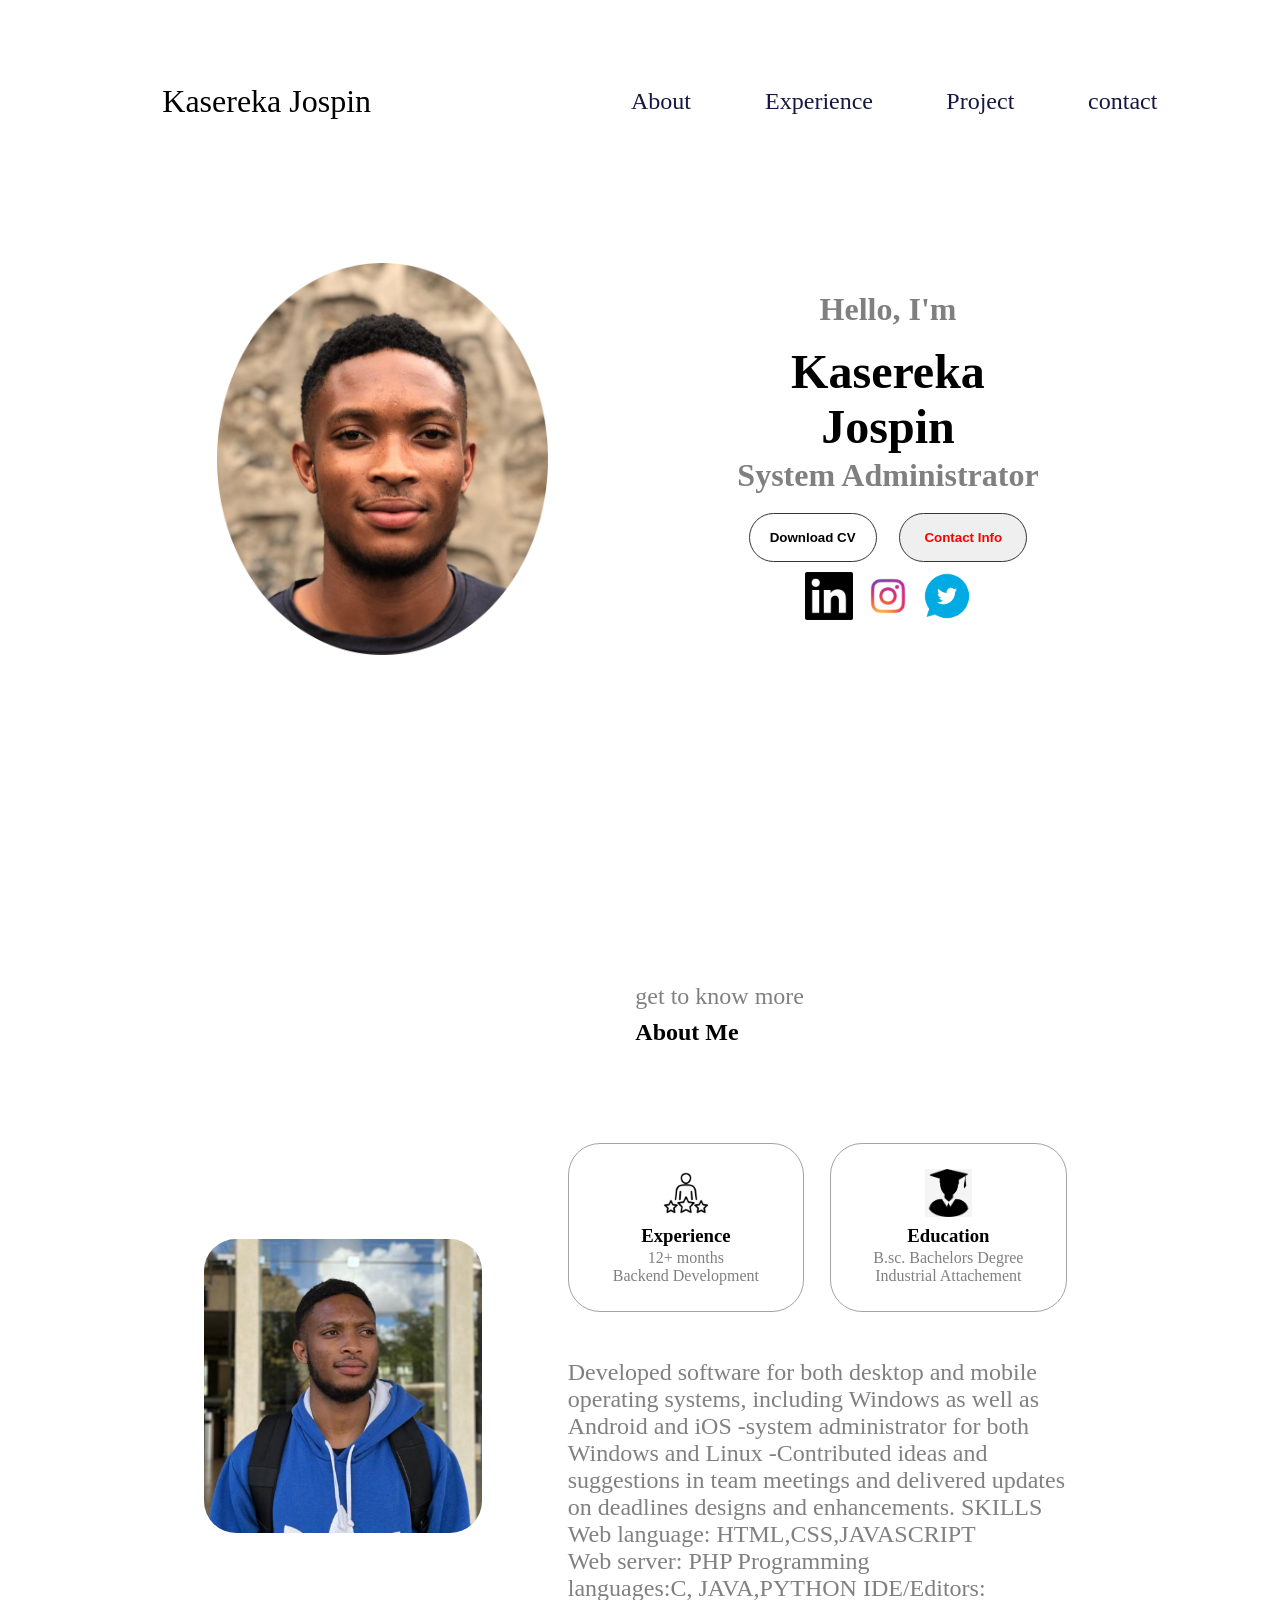
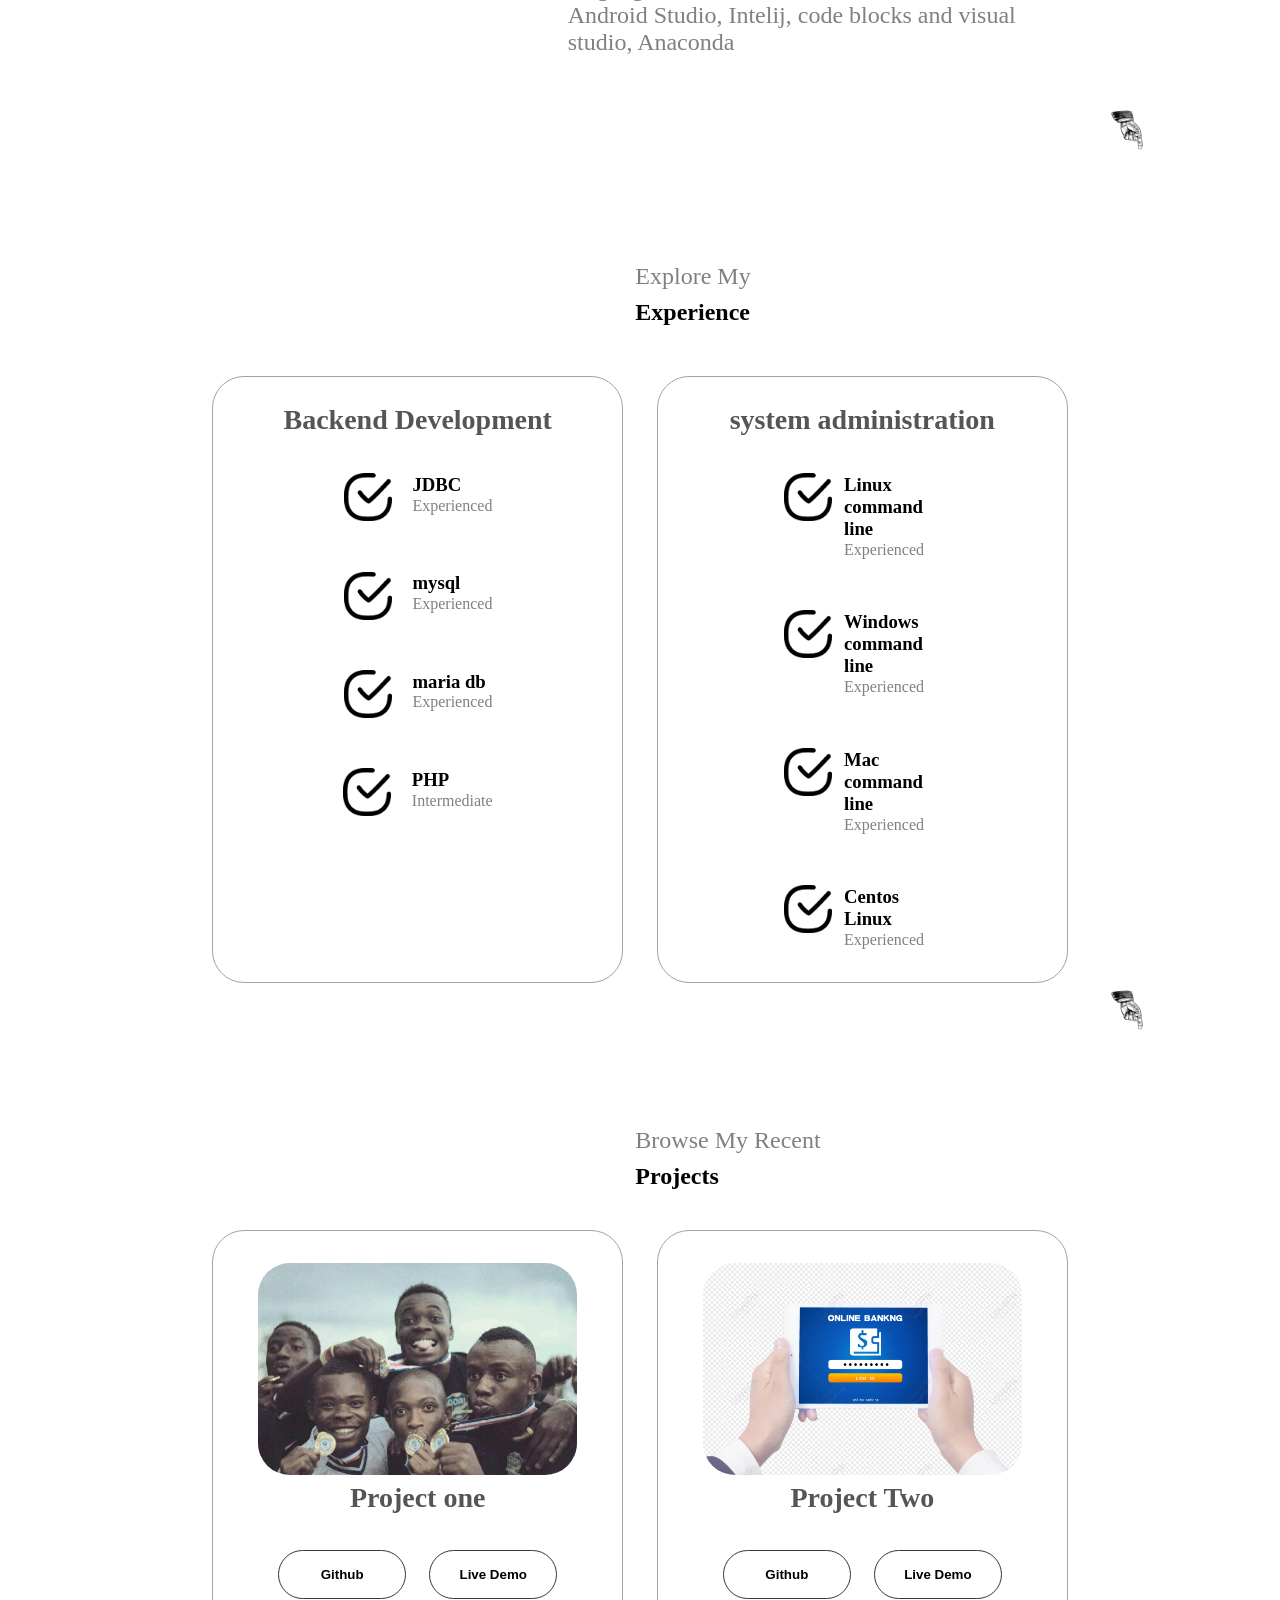
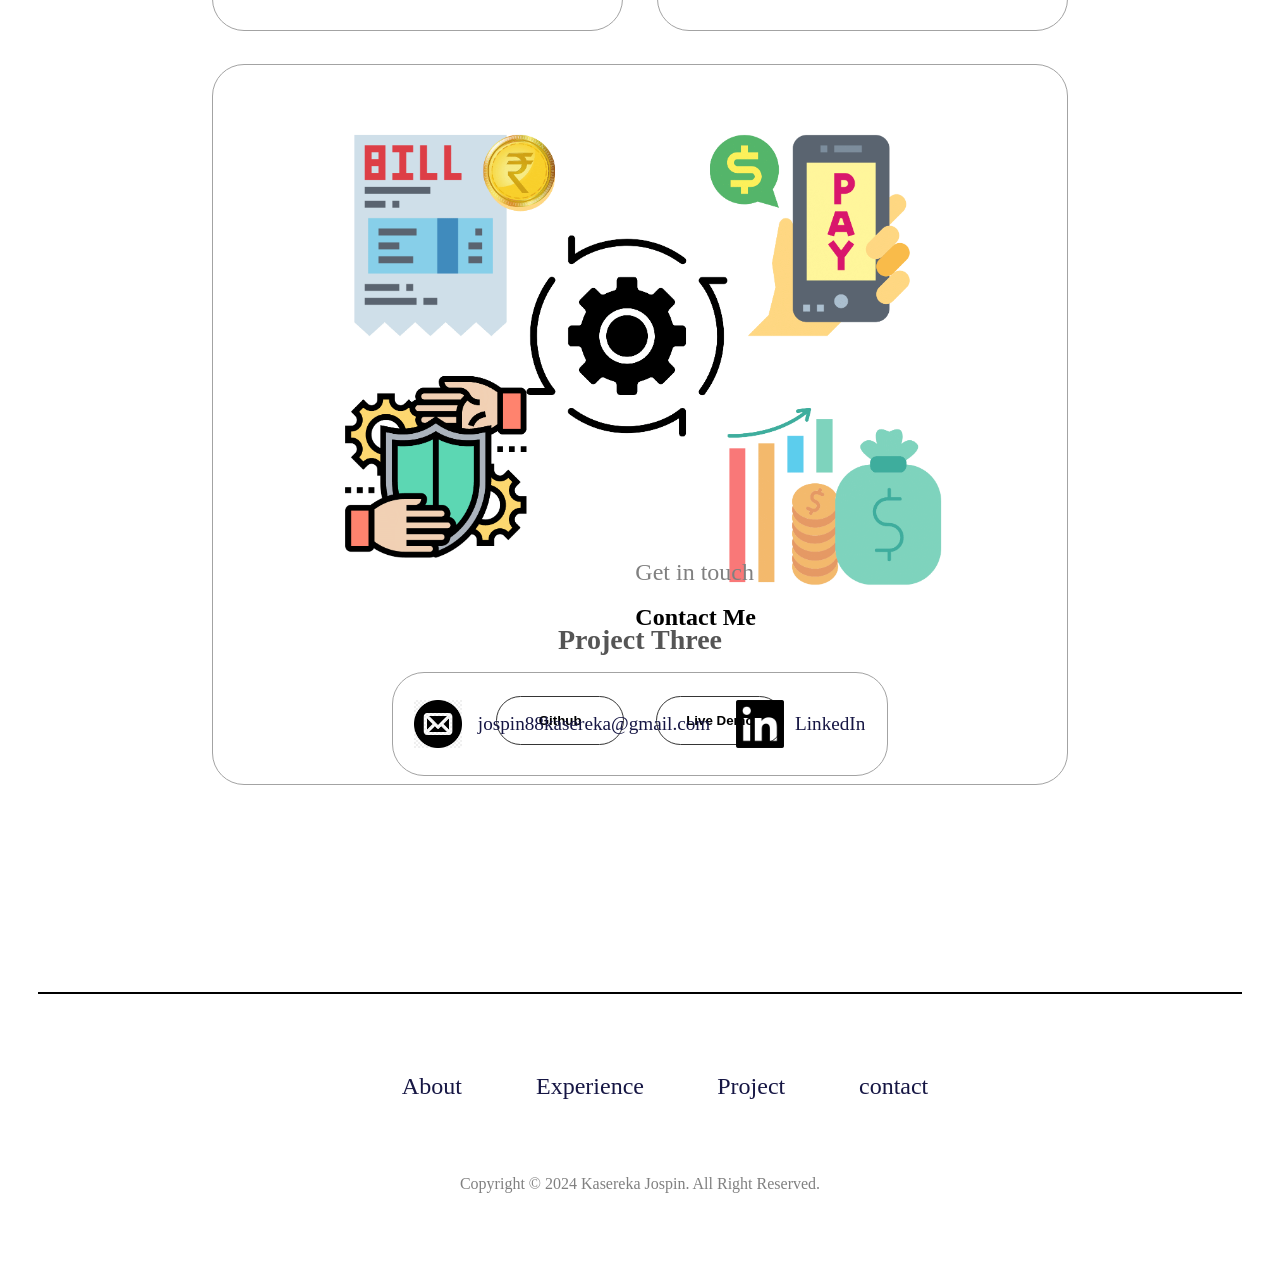
<file: index.html>
<!DOCTYPE html>
<html lang="en">
    <head>
        <meta charset="UTF-8">
        <meta name="viewport" content="width=device ,initial-scale=1.0">
        <title>My Portfolio</title>
        <link rel="stylesheet" href="style.css">
        <link rel="stylesheet" href="media.css">
    </head>
    <body>
        <nav id="desktop-nav">
            <div class="logo">Kasereka Jospin</div>
            <div>
                <ul class="nav-links">
                    <li><a href="#about">About </a></li>
                    <li><a href="#Experience">Experience</a></li>
                    <li><a href="#Project">Project</a></li>
                    <li><a href="#Contact">contact</a></li>
                </ul>
            </div>
        </nav>
        <nav id="desktop2-nav">
            <div class="logo">Kasereka Jospin</div>
            <div class="desktop2-menu">
                <div class="desktop2-icon" onclick="toggleMenu()">
                    <span></span>
                    <span></span>
                    <span></span>
                </div>
                <div class="menu-links">
                    <li><a href="#" onclick="toggleMenu()">About</a></li>
                    <li><a href="#" onclick="toggleMenu()">Experience</a>
                    </li>
                    <li><a href="#" onclick="toggleMenu()">Project</a></li>
                    <li><a href="#" onclick="toggleMenu()">Contact</a></li>
                </div>
            </div>
        </nav>
    <section id="profile">
        <div class="section__pic-container1">
            <img src="./assets/prof17.png" alt="Jospin profile picture"/>
        </div>

        <div class="section__text">
            <p class="section__text__p1">Hello, I'm</p>
            <h2 class="title">Kasereka Jospin</h2>
            <p class="section__text__p2">System Administrator</p>
            <div class="btn-container">
                <button class="btn btn-color-2" onclick="window.open('./assets/CV_JOSPIN.pdf')">Download CV</button>
           
                <button class="btn btn-color-1" onclick="location.href='./#contact'">Contact Info</button>
            </div>

            <div id="social-container">
                <img src="./assets/linkedin.png" alt="My linkedin profile" class="icon" onclick="location.href='https://linkedin.com/'">
                <img src="./assets/instagram.png" alt="My Instagram profile" class="icon" onclick="location.href='https://instagram.com/'">
                <img src="./assets/twitter.png" alt="My twitter profile" class="icon" onclick="location.href='https://twitter.com/KaserekaJospin'">
            </div>

        </div>

    </section>
    <section id="about">
        <p class="section__text__p12">get to know more</p>
        <p class="About Pino"></p>
            <h1 class="title1">About Me</h1>
                <div class="section-container">
                    <div class="section__pic-container">
                        <img src="./assets/pro.jpeg_Image.png" alt="profile-pict" class="about-pic">
                    </div>
                    <div class="about-details-container">
                        <div class="about-containers">
                            <div class="details-container">
                                <img src="./assets/expe.png" alt="Experience icon" class="icon">
                                <h3> Experience</h3>
                                <p>12+ months <br/> Backend Development</p>
                            </div>
                            <div class="details-container">
                                <img src="./assets/educ.png" alt="Education" class="icon">
                                <h3>Education</h3>
                                <p>B.sc. Bachelors Degree<br/> Industrial Attachement</p>
                            </div>
                        </div>
                        <div class="text-container">
                            <p>Developed software for both desktop and mobile operating systems, including Windows as
                                well as Android and iOS
                                -system administrator for both Windows and Linux
                                -Contributed ideas and suggestions in team meetings and delivered updates on deadlines
                                designs and enhancements.
                                SKILLS
                                Web language: HTML,CSS,JAVASCRIPT <br>
                                Web server: PHP Programming <br>  languages:C,
                                JAVA,PYTHON
                                IDE/Editors: Android Studio, Intelij, code blocks and visual studio, Anaconda
                            </p>
                        </div>
                    </div>
                </div>
                <img src="./assets/arrow.png" alt="Arrow icon" class="icon arrow" onclick="location.href='./#Experience'"/>
    </section>
    <section id="Experience">
        <p class="section__text__p12">Explore My</p>
        <h1 class="title1">Experience</h1>
        <div class="Experience-details-container">
            <div class="about-containers">
                <div class="details-container">
                    <h2 class="experience-sub-title">Backend Development</h2>
                    <div class="article-container">
                      <article>
                        <img src="./assets/checkm.png" alt="Experience icon" class="icon"/>
                        <div>
                            <h3>JDBC</h3>
                            <p>Experienced</p>
                        </div>
                      </article>  
                      <article>
                        <img src="./assets/checkm.png" alt="Experience icon" class="icon"/>
                        <div>
                            <h3>mysql</h3>
                            <p>Experienced</p>
                        </div>
                      </article>  
                      <article>
                        <img src="./assets/checkm.png" alt="Experience icon" class="icon"/>
                        <div>
                            <h3>maria db</h3>
                            <p>Experienced</p>
                        </div>
                      </article>  
                      <article>
                        <img src="./assets/checkm.png" alt="Experience icon" class="icon"/>
                        <div>
                            <h3>PHP</h3>
                            <p>Intermediate</p>
                        </div>
                        </article>
                    </div>
                </div>
                <div class="details-container">
                    <h2 class="experience-sub-title">system administration</h2>
                    <div class="article-container">
                      <article>
                        <img src="./assets/checkm.png" alt="Experience icon" class="icon"/>
                        <div>
                            <h3>Linux command line</h3>
                            <p>Experienced</p>
                        </div>
                      </article>  
                      <article>
                        <img src="./assets/checkm.png" alt="Experience icon" class="icon"/>
                        <div>
                            <h3>Windows command line</h3>
                            <p>Experienced</p>
                        </div>
                      </article>  
                      <article>
                        <img src="./assets/checkm.png" alt="Experience icon" class="icon"/>
                        <div>
                            <h3>Mac command line</h3>
                            <p>Experienced</p>
                        </div>
                      </article>  
                      <article>
                        <img src="./assets/checkm.png" alt="Experience icon" class="icon"/>
                        <div>
                            <h3>Centos Linux</h3>
                            <p>Experienced</p>
                        </article>
                        </div>
                    </div>
                </div>
            </div>
        </div> 
        <img src="./assets/arrow.png" alt="Arrow icon" class="icon arrow" onclick="location.href='./#Project'"/>
    </section>
    <section class="Project">
        <p class="section__text__p12">Browse My Recent</p>
        <h1 class="title1">Projects</h1>
        <div class="Experience-details-container1">
                <div class="about-containers">
            <div class="details-container color container">
                <div class="article-container">
                    <img src="./assets/champ.JPG" alt="project 1" class="project-img">
                </div>
                <h2 class="experience-sub-title project title">Project one</h2>
                    <div class="btn-container">
                <button class="btn btn-color-2 project-btn" onclick="location.href='https://github.com/Jospin8/'">Github</button>
                <button class="btn btn-color-2 project-btn" onclick="location.href='#'">Live Demo</button>
                </div>
            </div>
            <div class="details-container color container">
                <div class="article-container">
                    <img src="./assets/banksys.png" alt="project 1" class="project-img">
                </div>
                <h2 class="experience-sub-title project title">Project Two</h2>
                    <div class="btn-container">
                <button class="btn btn-color-2 project-btn" onclick="location.href='https://github.com/Jospin8/jospin/tree/main'">Github</button>
                <button class="btn btn-color-2 project-btn" onclick="location.href='#'">Live Demo</button>
                </div>
            </div>
            <div class="details-container color container">
                <div class="article-container">
                    <img src="./assets/billP.png" alt="project 1" class="project-img">
                </div>
                <h2 class="experience-sub-title project title">Project Three</h2>
                    <div class="btn-container">
                <button class="btn btn-color-2 project-btn" onclick="location.href='https://github.com/Jospin8/'">Github</button>
                <button class="btn btn-color-2 project-btn" onclick="location.href='#'">Live Demo</button>
                </div>
            </div>
                </div>
        </div>
        <img src="./assets/arrow.png" alt="Arrow icon" class="icon arrow" onclick="location.href='./#Project'"/>
    </section>
    <section id="Contact">
        <p class="section__text__p12">Get in touch</p>
        <h1 class="title1">Contact Me</h1>
        <div class="contact-info-upper-container">
            <div class="contact-info-container">
                <img src="./assets/email i.png" alt="Email icon" class="icon Contact-icon"/>
                <p><a href="mailto:jospin88kasereka@gmail.com">jospin88kasereka@gmail.com</a></p>
            </div>
            <div class="contact-info-container">
                <img src="./assets/linkedin.png" alt="LinkedIn icon" class="icon Contact-icon"/>
                <p><a href="https://linkedin.com/">LinkedIn</a></p>
            </div>
        </div>
    </section>
    <div class="separator"></div>
    <footer>
        <nav>
            <div class="nav-links-container">
                <ul class="nav-links">
                    <li><a href="#about">About </a></li>
                    <li><a href="#Experience">Experience</a></li>
                    <li><a href="#Project">Project</a></li>
                    <li><a href="#Contact">contact</a></li>
                </ul>
            </div>
        </nav>
        <p>Copyright &#169; 2024 Kasereka Jospin. All Right Reserved.</p>
    </footer>
    <script src="script.js"></script> 
    </body>
</html>
</file>
<file: style.css>
/* GENERAL */

*{
    margin: 1%;
    padding: 0%;
}

body{
    font-family: 'Times New Roman', Times, serif;
}
html{
    scroll-behavior: smooth;
}
p{
    color: grey;
    height: fit-content;
}
/*transition*/

a, .btn{
    transition: all 300ms ease;
}
/*desktop nav*/

nav,
.nav-links
{
    display: flex;
}

nav{
    justify-content: space-around;
    align-items: center;
    height: 17vh;
}
.nav-links{
    gap: 4rem;
    list-style: none;
    font-size: 1.5rem;
}

a{
    color: rgb(22, 22, 68);
    text-decoration: none;
    text-decoration-color: white;
}
a:hover{
    color: orangered;
    text-decoration: underline;
    text-underline-offset: 1rem;
    text-decoration-color: red;
}

.logo{
    font-size: 2rem;
}
.logo:hover{
    cursor: default;
}

/*desktop2-nav*/
#desktop2-nav{
    display: none;
}

.desktop2-menu{
    position: relative;
    display: inline-block;
}

.desktop2-icon{
    display: flex;
    flex-direction: column;
    justify-content: space-between;
    height: 24px;
    width: 40px;
    cursor: pointer;
}

.desktop2-icon span{
    width: 100%;
    height: 2px;
    background-color: black;
    transition: all 0.3 ease-in-out;
}

.menu-links{
    position: absolute;
    top: 100%;
    right: 0;
    background-color: white;
    width: fit-content;
    max-height: 0;
    overflow: hidden;
    transition: all 0.3 ease-in-out;
}

.menu-links a{
    display: block;
    padding: 10px;
    text-align: center;
    font-size: 1.5rem;
    color: black;
    text-decoration: none;
    transition: all 3.0 ease-in-out;
}

.menu-links li{
    list-style: none;
}

.menu-links.open{
    max-height: 300px;
}

.desktop2-icon.open span:first-child{
    transform: rotate(45deg) translate(10px, 5px);
}
.desktop2-icon.open span:nth-child(2){
    opacity: 0;
}
.desktop2-icon.open span:last-child{
    transform: rotate(-45deg) translate(10px, -5px);
}

/* SECTION */

section{
    padding-top: 4vh;
    height: 96vh;
    margin: 0 10rem;
    box-sizing: border-box;
    min-height: fit-content;
}
.section-container {
    display: flex;
    margin-left: 1rem;
}

/* profil section*/

#profile{
    display: flex;
    justify-content: center;
    gap: 6rem;
    height: 100vh;
    margin-top: -10%;
}
.section__pic-container1{
    display: flex;
    height: 400px;
    width: 400px;
    margin: auto 0;
}
.section__text{
    align-self: center;
    text-align: center;
}

.section__text p{
    font-weight: 600;

}

.section__text__p1{
    font-size: center;
    margin-bottom: 2rem;
}
.section__text__p1{
    font-size: 2rem;
    margin-bottom: 1rem;
}
.section__text__p2{
    font-size: 2rem;
    margin-bottom: 1rem;
}


.title{
    font-size: 3rem;
}

#socials-container{
    display: flex;
    justify-content: center;
    margin-top: 2rem;
    gap: 1rem;
}

.icon{
    cursor: pointer;
    height: 3rem;
}
/*button*/

.btn-container{
    display: flex;
    justify-content: center;
    gap: 1rem;
}

.btn{
    font-weight: 600;
    transition: all 300ms ease;
    padding: 1rem;
    width: 8rem;
    border-radius: 2rem;
}

.btn-color-1, 
.btn-color-2{
    border: rgb(53, 53, 53) 0.1rem solid;
}

.btn-color-1:hover,
.btn-color-2:hover{
    cursor: pointer;
}

.btn-color-1,
.btn-color-2:hover{
    background:black 0.1rem solid;
    color:red;
}

.btn-color-1:hover{
    background: rgb(0, 0, 0);
   
}
.btn-color-2{
    background: none;
}
.btn-color-2:hover{
    border: rgb(255, 255,255);
    background: gray;
    color: black;
}

.btn-container{
    gap: 1rem;
}

/*about*/

#about{
    position: relative;
    margin-top: 10%;
    margin-bottom: 1rem;
}

.about-containers{
    gap: 2rem;
    margin-bottom: 2rem;
    margin-top: 2rem;
}

.about-details-container{
    justify-content: center;
    flex-direction: column;
}

.about-containers,.about-details-container{
    display: flex;
}

.about-pic{
    border-radius: 2rem;
}
.details-container{
    padding: 1.5rem;
    flex: 1;
    background: white;
    border-radius: 2rem;
    border: rgb(53, 53, 53) 0.1rem solid;
    border-color: rgb(163, 163, 163);
    text-align: center;
}

.section-container{
    gap: 4rem;
    height: 80%;
}

.section__pic-container{
    display: flex;
    height: 300px;
    width: 400px;
    margin: auto 0;
}
.section__text__p12{
    margin-left: 450px;
    font-size: 1.5rem;
}
h1{
    margin-left: 560px;
}
.text-container{
    font-size: 1.5rem;
}
.arrow{
    position: absolute;
    right: -5rem;
    bottom: 2.5rem;
}

/*Experience Section*/

#Experience{
   position: relative; 
}

.experience-sub-title{
    color: rgb(85,85 , 85);
    font-weight: 600;
    font-size: 1.75rem;
    margin-bottom: 2rem;
}
.Experience-details-container{
    display: flex;
    justify-content: center;
    flex-direction: column;
}

.article-container{
    display: flex;
    text-align: initial;
    flex-wrap: wrap;
    flex-direction: row;
    gap: 2.5rem;
    justify-content: space-around;
}

article{
    display: flex;
    width: 10rem;
    justify-content: space-around;
    gap: 0.5rem;
}

article .icon{
    cursor: default;
}

/*Project*/
#project{
    position: relative;
}

.color-container{
    border-color: rgb(163, 163, 163);
    background: rgb(250, 250, 250);
}

.project-img{
    border-radius: 2rem;
    width: 90%;
    height: 90%;
}

.project-title{
    margin: 1rem;
    color: black;
}


/*CONTACT*/

#Contact{
    display: flex;
    justify-content: center;
    flex-direction: column;
    height: 70vh;
}

.contact-info-upper-container{
    display: flex;
    justify-content: center;
    border-radius: 2rem;
    border: rgb(53, 53, 53) 0.1rem solid;
    border-color: rgb(163, 163, 163);
    background: (250,250,250);
    margin: 2rem auto;
    padding: 0.5rem;
}

.contact-info-container{
    display: flex;
    align-items: center;
    justify-content: center;
    gap: 0.5rem;
    margin: 1rem;
}

.contact-info-container p{
    font-size: larger;
}

.contact-icon{
    cursor: default;
}

/*footer*/

footer{
    height: 26vh;
    margin: 0 1rem;
    
}

footer p{
    text-align: center;
}

.separator{
    border-top: 2px solid black;
    margin-top: 1rem;
    margin-bottom: 1rem;
}
h1, .title1{
    margin-left:  450px;
}
</file>
<file: media.css>
@media screen and (max-width: 1400px) {
   #profile{
    height: 83vh;
    margin-bottom: 6rem;

   }
   .about-containers{
    flex-wrap: wrap;
    gap: 1rem;
   }
}


@media screen and (max-width: 1200px) {
    #desktop-nav{
        display: none;
    }

    #desktop2-nav{
        display: flex;
    }

    #Experience{
      margin-top: 2rem; 
    }
    .Experience-details-container{
        margin-top: 2rem;
      }

    #profile, .section-containers{
        display: block;
    }
    .arrow{
        display: none;
    }
    section, .section-containers{
        height: fit-content;
    }
    section{
        margin: 0 5%;
    }
    .section__pic-container1{
        width: 200px;
        height: 200px;
        margin: 0 auto 2rem;
        margin-left: 5.5rem;
    }
    .section__pic-container{
        width: 275px;
        height: 275px;
        margin: 0 auto 2rem;
    }
    .section-container{
        margin-top: 1rem;
       
    }
    .section-container{
        display: block;
    }
    h1, .title1{
        margin-left: 1rem;
    }

    p{
       height: fit-content;
    }
   .section__text__p12{
        margin-left: 1rem;
        margin-top: 0;
    }
    
    section, .about{
        margin: 0;
        margin-bottom: 10rem;
    }
    .text-container{
        font-size: 1rem;
        text-align: justify;
    }
    .Contact-icon{
        height: 1.5rem;
        width: 1.5rem;
    }
    
}
    @media screen and (max-width: 600px) {
        #contact, footer{
            height: 15vh;
        }

        #profile{
            height: 83vh;
            margin-bottom: 0;
            margin-top: 3rem;
        }
        article{
            font-size: 1rem;
        }
        footer nav{
        height: fit-content;
        margin-bottom: 2rem;
        }

        .about-containers,  .btn-container{
            flex-wrap: wrap;
        }
        .contact-info-upper-container{
            display: block;
        }
        .contact-info-container{
            margin: 0;
        }
        .contact-info-container p, .nav-links li a{
           font-size: 1rem; 
        }
        .Experience-details-container{
           font-size: 1.20rem; 
        }

        .nav-links{
            gap: 1rem;
        }

        .section__text__p2{
            font-size: 1.25rem;
            margin-bottom: 1%;
        }
        .section__text__p1{
            font-size: 1.25rem;
        }
        .title{
            font-size: 2rem;
            
        }
        
    
}
</file>
